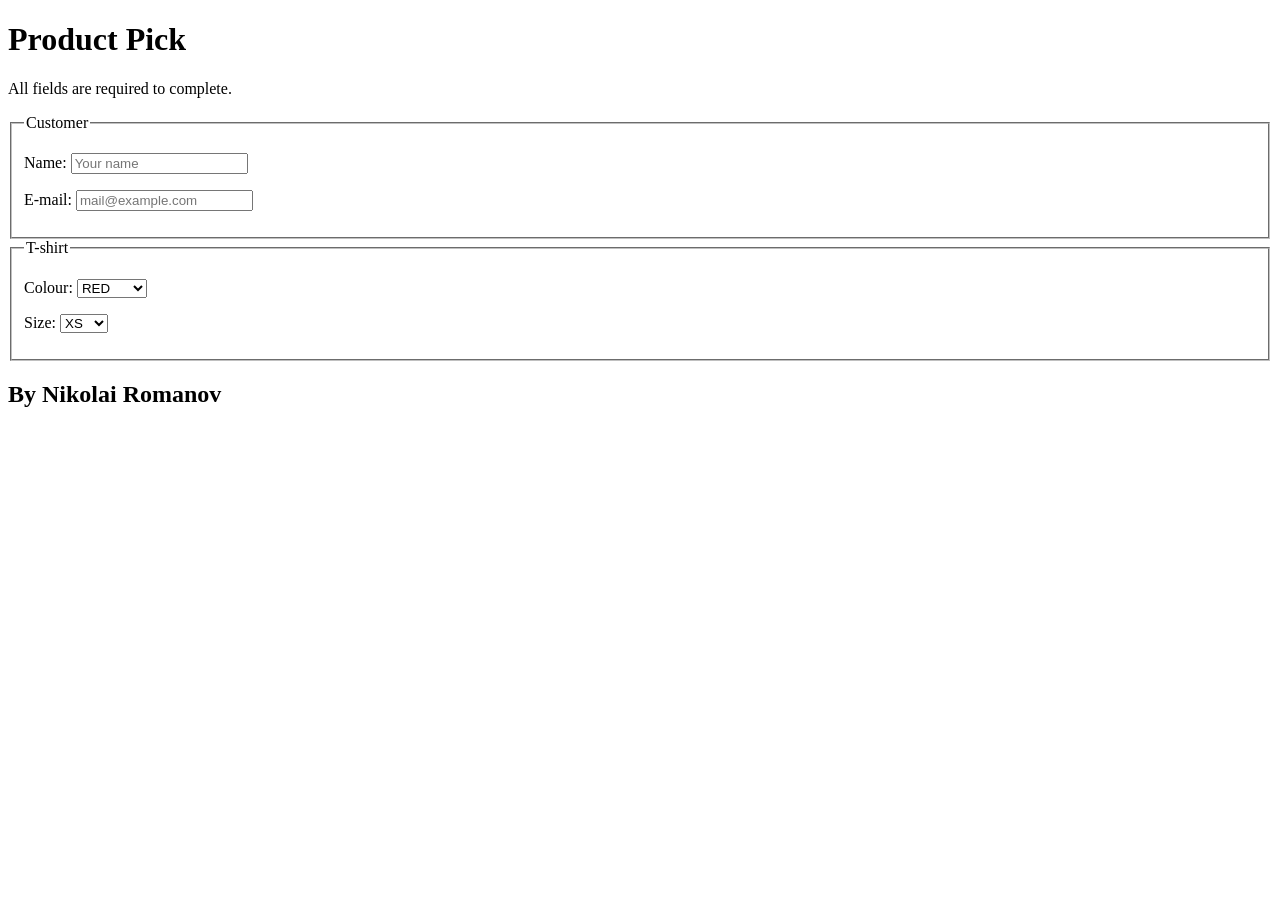
<file: Form-Controls/index.html>
<!DOCTYPE html>
<html lang="en">
  <head>
    <meta charset="utf-8" />
    <meta http-equiv="X-UA-Compatible" content="IE=edge" />
    <title>Choose your t-shirt</title>
    <meta name="description" content="Customer t-shirt choose page." />
    <meta name="viewport" content="width=device-width, initial-scale=1" />
  </head>
  <body>
    <header>
      <h1>Product Pick</h1>
    </header>
    <main>
      <form>
        <p>All fields are required to complete.</p>
        <fieldset>
          <legend>Customer</legend>
          <p>
            <label for="user">Name: </label>
            <input
              type="text"
              id="user"
              name="user-name"
              placeholder="Your name"
              minlength="2"
              required
            />
          </p>
          <p>
            <label for="email">E-mail:</label>
            <input
              type="email"
              id="email"
              name="user-mail"
              placeholder="mail@example.com"
              required
            />
          </p>
        </fieldset>
        <fieldset>
          <legend>T-shirt</legend>
          <p>
            <label for="colour">Colour:</label>
            <select id="colour" name="shirt-colour" required>
              <option value="red">RED</option>
              <option value="green">GREEN</option>
              <option value="blue">BLUE</option>
            </select>
          </p>
          <p>
            <label for="size">Size:</label>
            <select id="size" name="shirt-size" required>
              <option value="xs">XS</option>
              <option value="s">S</option>
              <option value="m">M</option>
              <option value="l">L</option>
              <option value="Xl">XL</option>
              <option value="xxl">XXL</option>
            </select>
          </p>
        </fieldset>
      </form>
    </main>
    <footer>
      <h2>By Nikolai Romanov</h2>
    </footer>
  </body>
</html>
</file>
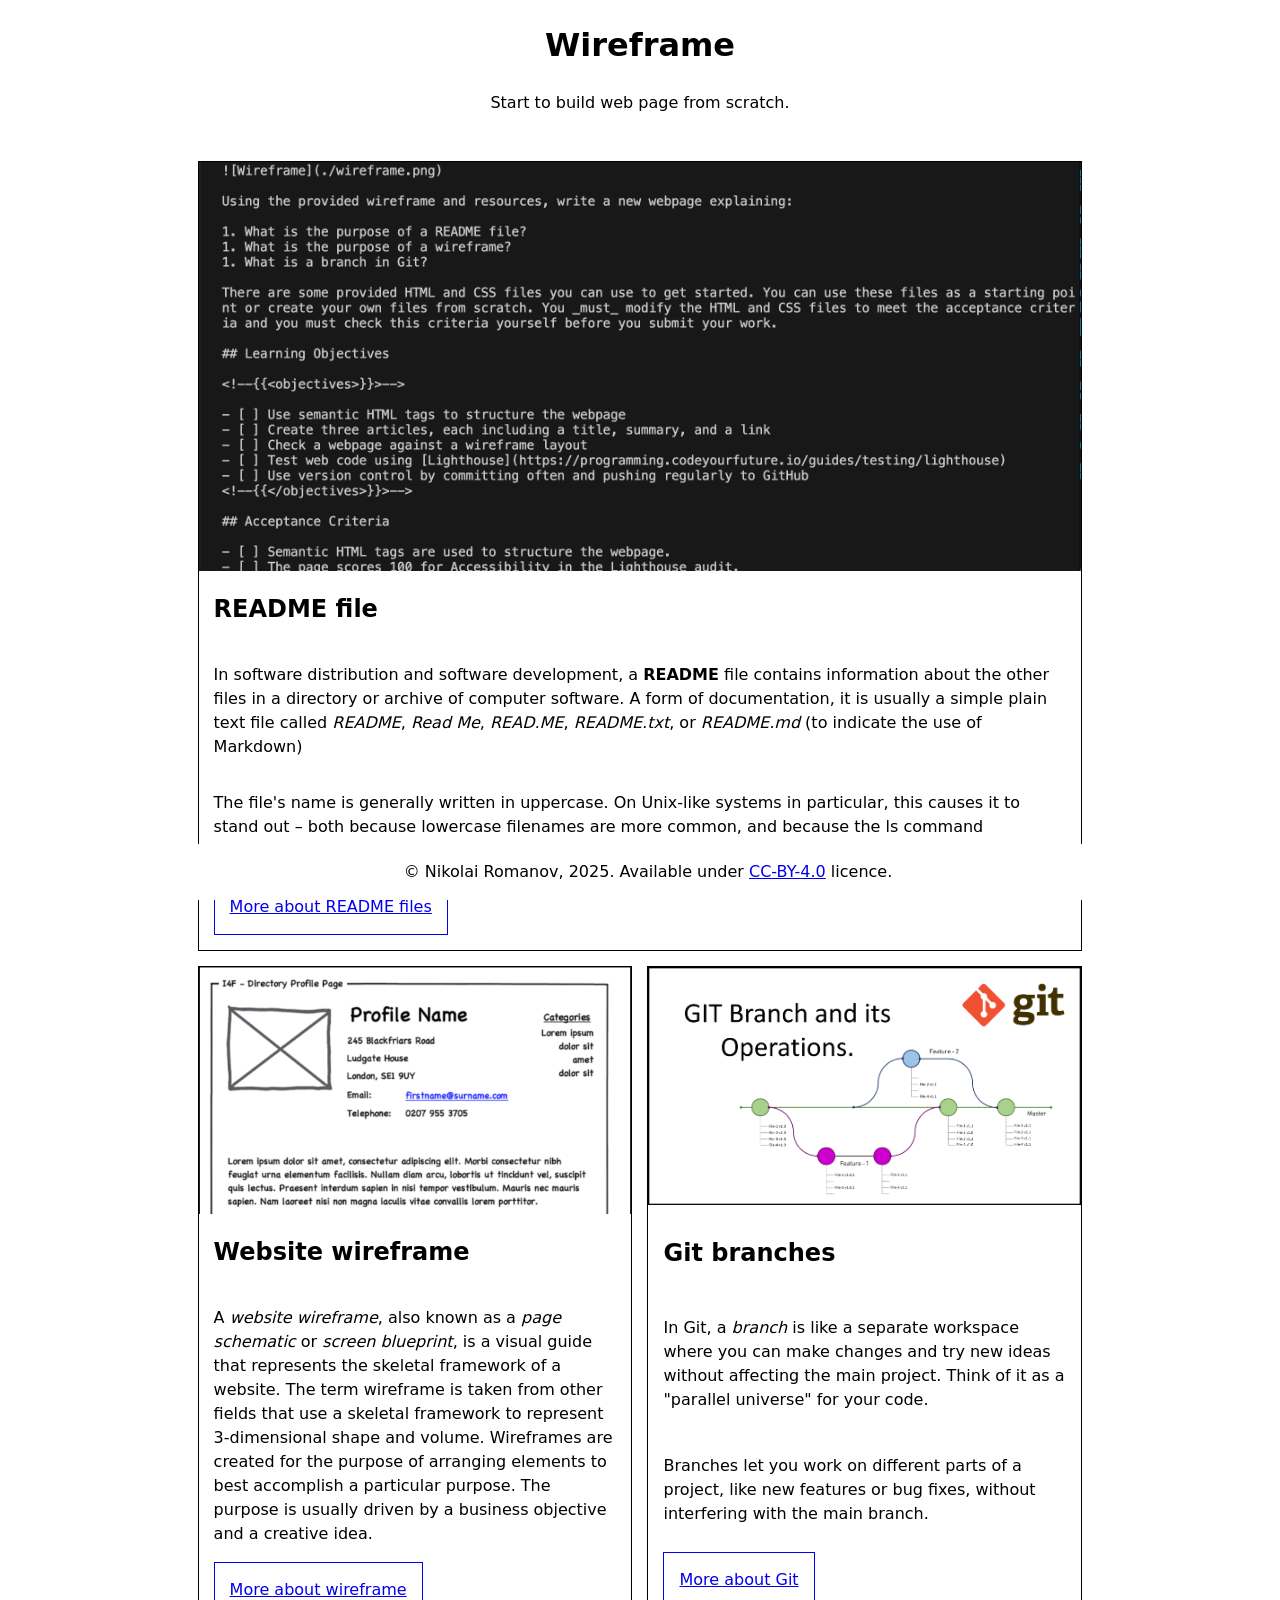
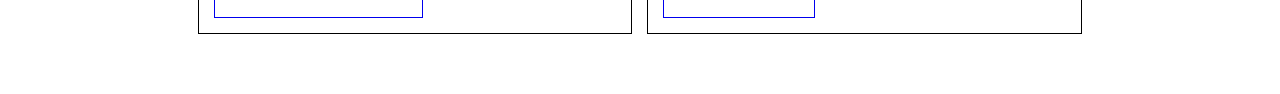
<file: Wireframe/index.html>
<!DOCTYPE html>
<html lang="en">
  <head>
    <meta charset="UTF-8" />
    <meta name="viewport" content="width=device-width, initial-scale=1.0" />
    <meta name="description" content="The very first steps of web developing" />
    <meta name="keywords" content="README, Wireframe, Git"/>
    <title>Wireframe</title>
    <link rel="stylesheet" href="style.css" />
  </head>
  <body>
    <header>
      <h1>Wireframe</h1>
      <p>
        Start to build web page from scratch.
      </p>
    </header>
    <main>
      <article>
        <img src="images/readme-preview.png" alt="Screenshot of the README file" loading="lazy"/>
        <h2>README file</h2>
        <p>
          In software distribution and software development, a <b>README</b> file contains information about the other files in a directory or archive of computer software. A form of documentation, it is usually a simple plain text file called <i>README</i>, <i>Read Me</i>, <i>READ.ME</i>, <i>README.txt</i>, or <i>README.md</i> (to indicate the use of Markdown)
        </p>
        <p>
          The file's name is generally written in uppercase. On Unix-like systems in particular, this causes it to stand out – both because lowercase filenames are more common, and because the ls command commonly sorts and displays files in ASCII-code order, in which uppercase filenames will appear first
        </p>
        <a class="read-more" target="_blank" rel="noopener noreferrer" href="https://en.wikipedia.org/wiki/README">More about README files</a>
      </article>
      <article>
        <img src="images/wireframe-preview.png" alt="A website wireframe example screenshoot." loading="lazy"/>
        <h2>Website wireframe</h2>
        <p>
          A <i>website wireframe</i>, also known as a <i>page schematic</i> or <i>screen blueprint</i>, is a visual guide that represents the skeletal framework of a website. The term wireframe is taken from other fields that use a skeletal framework to represent 3-dimensional shape and volume. Wireframes are created for the purpose of arranging elements to best accomplish a particular purpose. The purpose is usually driven by a business objective and a creative idea.
        </p>
        <a class="read-more" target="_blank" rel="noopener noreferrer" href="https://en.wikipedia.org/wiki/Website_wireframe">More about wireframe</a>
      </article>
      <article>
        <img src="images/git-branch-preview.webp" alt="Git branches example diagram." loading="lazy"/>
        <h2>Git branches</h2>
        <p>
          In Git, a <i>branch</i> is like a separate workspace where you can make changes and try new ideas without affecting the main project. Think of it as a "parallel universe" for your code.
        </p>
        <p>
          Branches let you work on different parts of a project, like new features or bug fixes, without interfering with the main branch.
        </p>
        <a class="read-more" target="_blank" rel="noopener noreferrer" href="https://en.wikipedia.org/wiki/Git#">More about Git</a>
      </article>
    </main>
    <footer>
      <p>
        &#169 Nikolai Romanov, 2025. Available under <a href="https://creativecommons.org/licenses/by/4.0/">CC-BY-4.0</a> licence.
      </p>
    </footer>
  </body>
</html>
</file>
<file: Wireframe/style.css>
/* Here are some starter styles
You can edit these or replace them entirely 
It's showing you a common way to organise CSS 
And includes solutions to common problems 
As well as useful links to learn more */

/* ====== Design Palette ======
 This is our "design palette".
 It sets out the colours, fonts, styles etc to be used in this design 
 At work, a designer will give these to you based on the corporate brand, but while you are learning
 You can design it yourself if you like
 Inspect the starter design with Devtools
 Click on the colour swatches to see what is happening
 I've put some useful CSS you won't have learned yet
 For you to explore and play with if you are interested
 https://web.dev/articles/min-max-clamp
 https://scrimba.com/learn-css-variables-c026
====== Design Palette ====== */
:root {
  --paper: oklch(7 0 0);
  --ink: color-mix(in oklab, var(--color) 5%, black);
  --font: 100%/1.5 system-ui;
  --space: clamp(6px, 6px + 2vw, 15px);
  --line: 1px solid;
  --container: 70%;
  --footer: 100%;
}
/* ====== Base Elements ======
 General rules for basic HTML elements in any context */
body {
  background: var(--paper);
  color: var(--ink);
  font: var(--font);
}
img,
svg {
  width: 100%;
  object-fit: cover;
}
/* ====== Site Layout ====== 
Setting the overall rules for page regions
https://www.w3.org/WAI/tutorials/page-structure/regions/
*/
header{
  text-align: center;
  padding-bottom: calc(var(--space) * 2);
}
main {
  max-width: var(--container);
  margin: 0 auto calc(var(--space) * 4) auto;
}
footer {
  position: fixed;
  bottom: 0;
  text-align: center;
  width: var(--footer);
  background-color: var(--paper);
}
/* ====== Articles Grid Layout ====
Setting the rules for how articles are placed in the main element.
Inspect this in Devtools and click the "grid" button in the Elements view
Play with the options that come up.
https://developer.chrome.com/docs/devtools/css/grid
https://gridbyexample.com/learn/
*/
main {
  display: grid;
  grid-template-columns: 1fr 1fr;
  gap: var(--space);
  > *:first-child {
    grid-column: span 2;
  }
}
/* ====== Article Layout ====== 
Setting the rules for how elements are placed in the article. 
Now laying out just the INSIDE of the repeated card/article design.
Keeping things orderly and separate is the key to good, simple CSS.
*/
article {
  border: var(--line);
  padding-bottom: var(--space);
  text-align: left;
  display: grid;
  grid-template-columns: var(--space) 1fr var(--space);
  > * {
    grid-column: 2/3;
  }
  > img {
    grid-column: span 3;
  }
}

.read-more {
  padding: var(--space);
  border: var(--line);
  max-width: fit-content;
}
</file>
